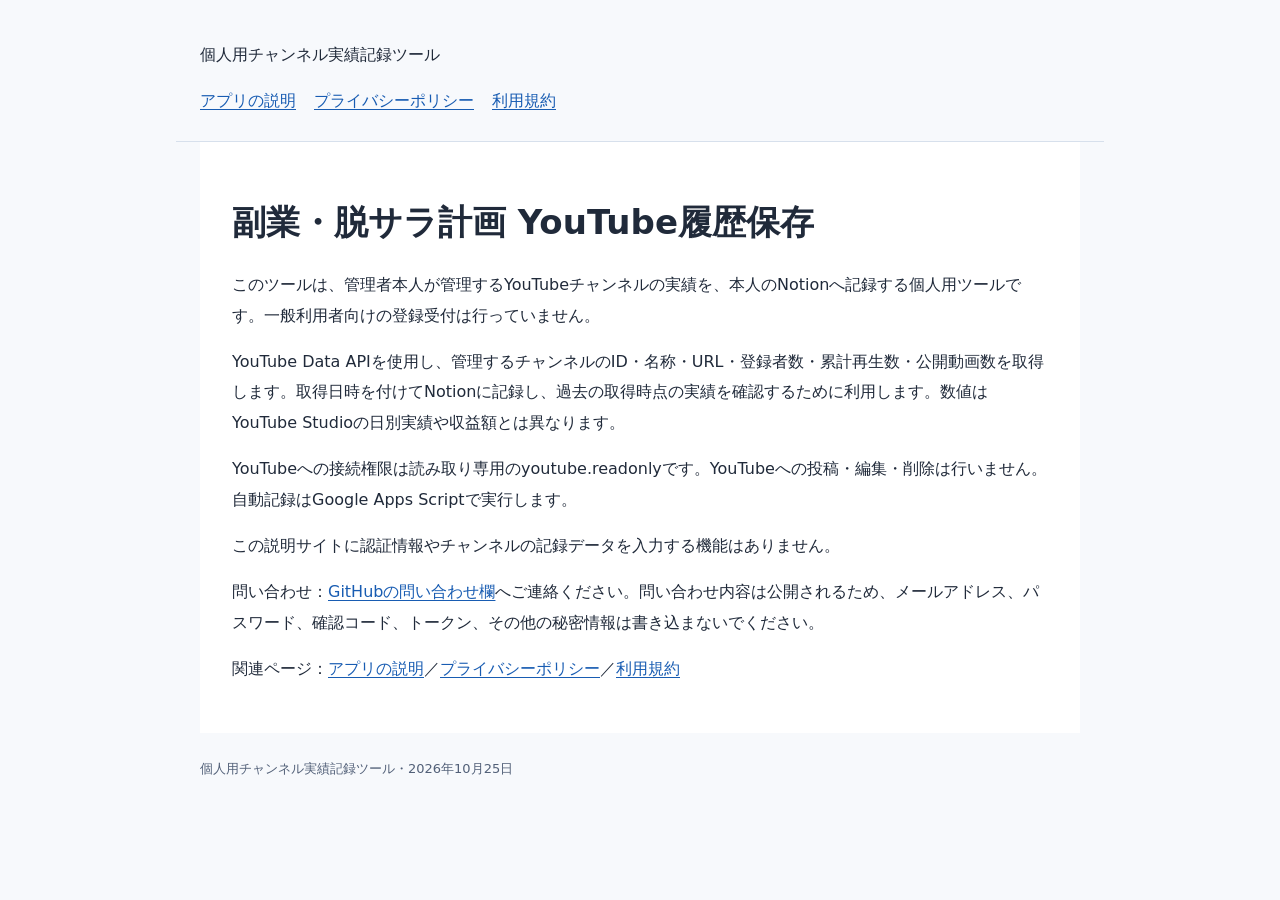
<file: index.html>
<!doctype html><html lang="ja"><head><meta charset="utf-8"><meta name="viewport" content="width=device-width,initial-scale=1"><meta name="robots" content="noindex"><title>副業・脱サラ計画 YouTube履歴保存</title><link rel="stylesheet" href="style.css"><meta name="google-site-verification" content="oSQP6c_MYhabXdj2EVtWWpEKklx6p7owD77Pge8MoVQ" /></head><body><header><p>個人用チャンネル実績記録ツール</p><nav aria-label="ページ"><a href="index.html">アプリの説明</a><a href="privacy.html">プライバシーポリシー</a><a href="terms.html">利用規約</a></nav></header><main><h1>副業・脱サラ計画 YouTube履歴保存</h1><p>このツールは、管理者本人が管理するYouTubeチャンネルの実績を、本人のNotionへ記録する個人用ツールです。一般利用者向けの登録受付は行っていません。</p>
<p>YouTube Data APIを使用し、管理するチャンネルのID・名称・URL・登録者数・累計再生数・公開動画数を取得します。取得日時を付けてNotionに記録し、過去の取得時点の実績を確認するために利用します。数値はYouTube Studioの日別実績や収益額とは異なります。</p>
<p>YouTubeへの接続権限は読み取り専用のyoutube.readonlyです。YouTubeへの投稿・編集・削除は行いません。自動記録はGoogle Apps Scriptで実行します。</p>
<p>この説明サイトに認証情報やチャンネルの記録データを入力する機能はありません。</p>
<p>問い合わせ：<a href="https://github.com/taka543812150911-bit/taka543812150911-bit.github.io/issues/new">GitHubの問い合わせ欄</a>へご連絡ください。問い合わせ内容は公開されるため、メールアドレス、パスワード、確認コード、トークン、その他の秘密情報は書き込まないでください。</p><p>関連ページ：<a href="index.html">アプリの説明</a>／<a href="privacy.html">プライバシーポリシー</a>／<a href="terms.html">利用規約</a></p></main><footer>個人用チャンネル実績記録ツール・2026年10月25日</footer></body></html>
</file>
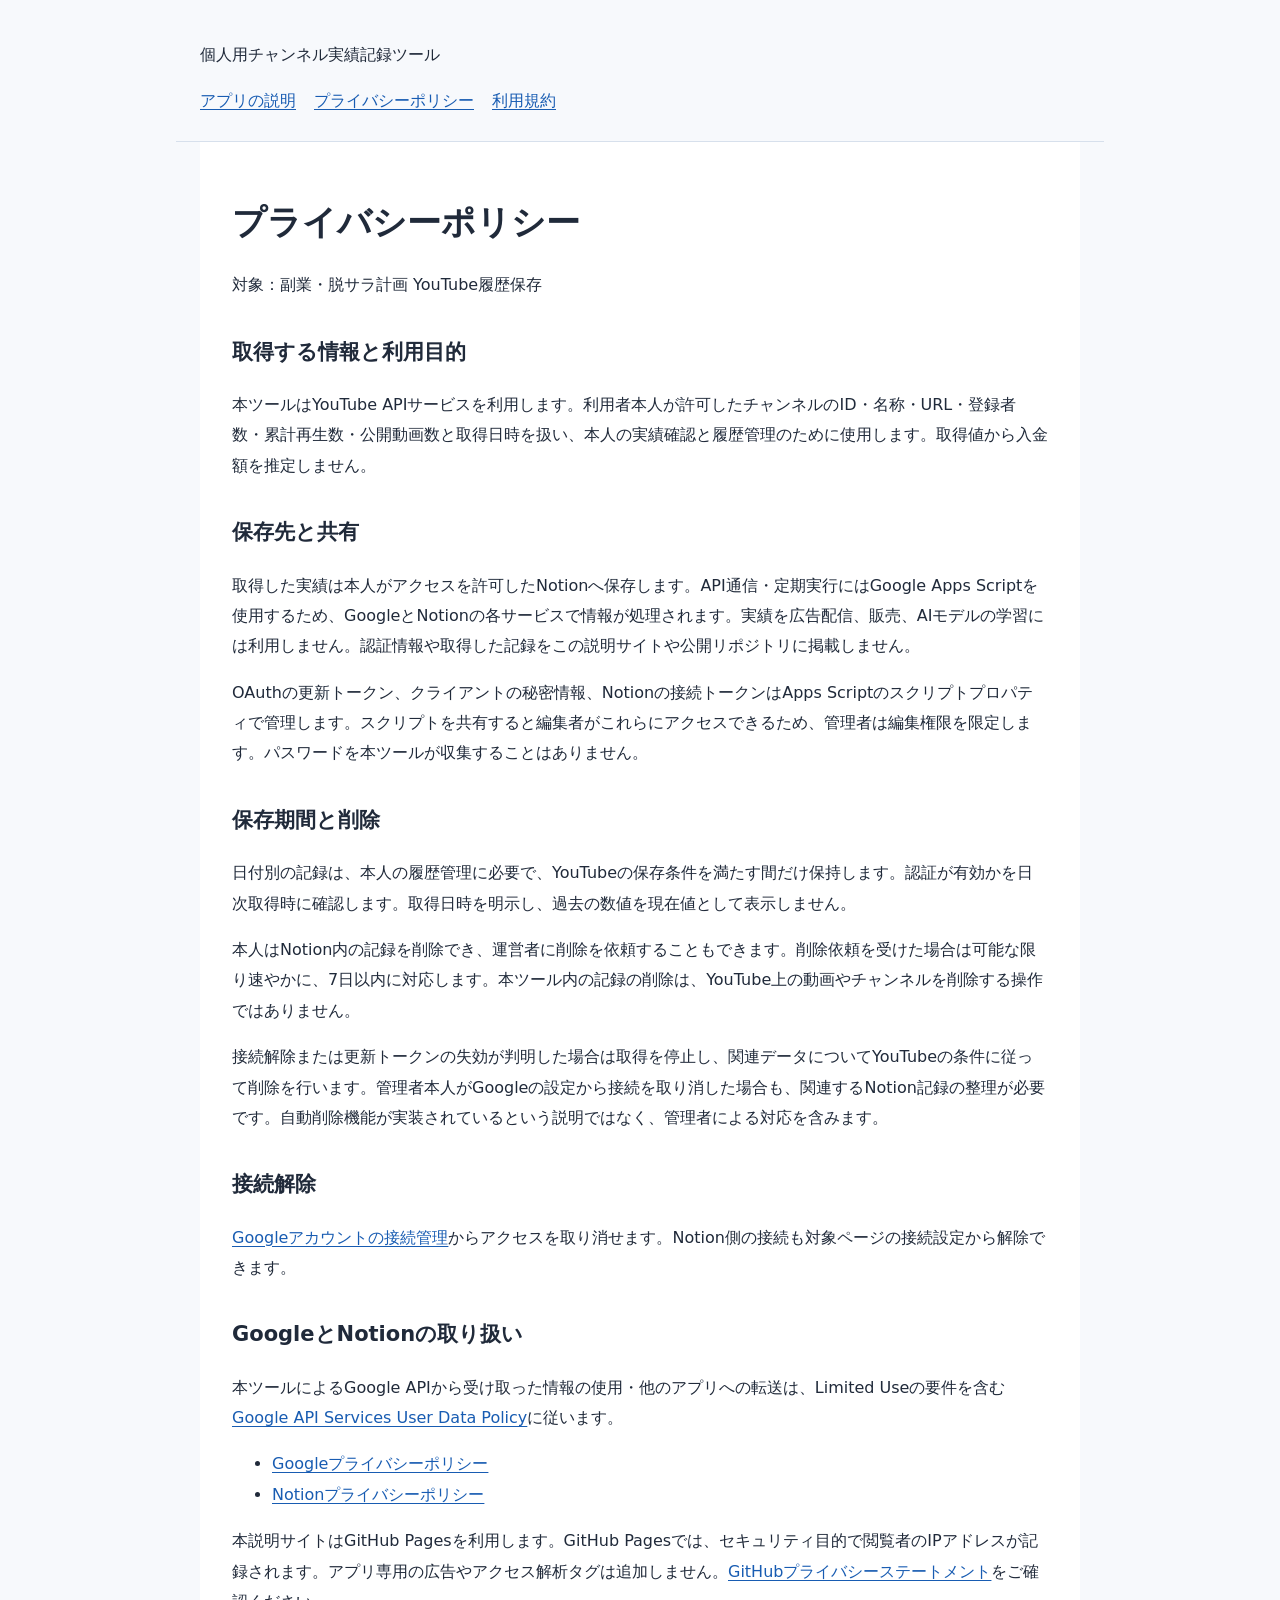
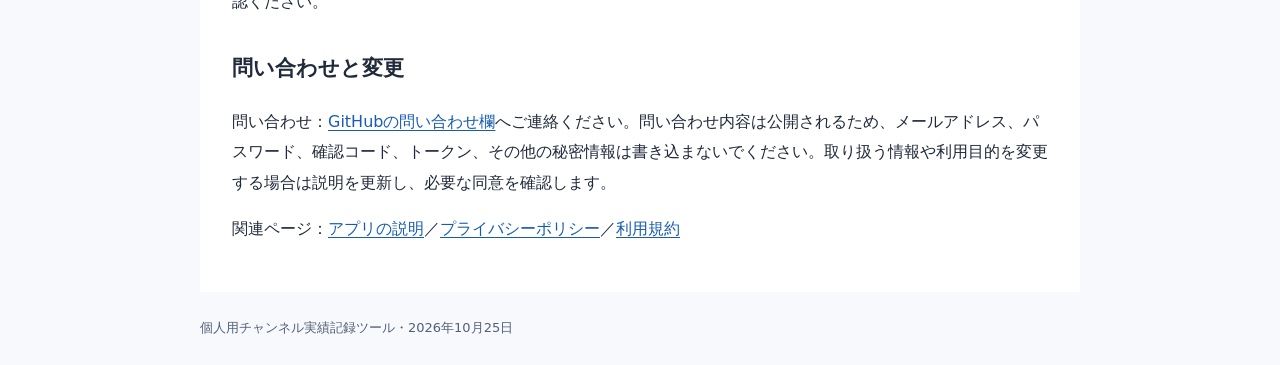
<file: privacy.html>
<!doctype html><html lang="ja"><head><meta charset="utf-8"><meta name="viewport" content="width=device-width,initial-scale=1"><meta name="robots" content="noindex"><title>プライバシーポリシー</title><link rel="stylesheet" href="style.css"></head><body><header><p>個人用チャンネル実績記録ツール</p><nav aria-label="ページ"><a href="index.html">アプリの説明</a><a href="privacy.html">プライバシーポリシー</a><a href="terms.html">利用規約</a></nav></header><main><h1>プライバシーポリシー</h1><p>対象：副業・脱サラ計画 YouTube履歴保存</p>
<h2>取得する情報と利用目的</h2>
<p>本ツールはYouTube APIサービスを利用します。利用者本人が許可したチャンネルのID・名称・URL・登録者数・累計再生数・公開動画数と取得日時を扱い、本人の実績確認と履歴管理のために使用します。取得値から入金額を推定しません。</p>
<h2>保存先と共有</h2>
<p>取得した実績は本人がアクセスを許可したNotionへ保存します。API通信・定期実行にはGoogle Apps Scriptを使用するため、GoogleとNotionの各サービスで情報が処理されます。実績を広告配信、販売、AIモデルの学習には利用しません。認証情報や取得した記録をこの説明サイトや公開リポジトリに掲載しません。</p>
<p>OAuthの更新トークン、クライアントの秘密情報、Notionの接続トークンはApps Scriptのスクリプトプロパティで管理します。スクリプトを共有すると編集者がこれらにアクセスできるため、管理者は編集権限を限定します。パスワードを本ツールが収集することはありません。</p>
<h2>保存期間と削除</h2>
<p>日付別の記録は、本人の履歴管理に必要で、YouTubeの保存条件を満たす間だけ保持します。認証が有効かを日次取得時に確認します。取得日時を明示し、過去の数値を現在値として表示しません。</p>
<p>本人はNotion内の記録を削除でき、運営者に削除を依頼することもできます。削除依頼を受けた場合は可能な限り速やかに、7日以内に対応します。本ツール内の記録の削除は、YouTube上の動画やチャンネルを削除する操作ではありません。</p>
<p>接続解除または更新トークンの失効が判明した場合は取得を停止し、関連データについてYouTubeの条件に従って削除を行います。管理者本人がGoogleの設定から接続を取り消した場合も、関連するNotion記録の整理が必要です。自動削除機能が実装されているという説明ではなく、管理者による対応を含みます。</p>
<h2>接続解除</h2>
<p><a href="https://myaccount.google.com/connections">Googleアカウントの接続管理</a>からアクセスを取り消せます。Notion側の接続も対象ページの接続設定から解除できます。</p>
<h2>GoogleとNotionの取り扱い</h2>
<p>本ツールによるGoogle APIから受け取った情報の使用・他のアプリへの転送は、Limited Useの要件を含む<a href="https://developers.google.com/terms/api-services-user-data-policy">Google API Services User Data Policy</a>に従います。</p>
<ul><li><a href="https://policies.google.com/privacy">Googleプライバシーポリシー</a></li><li><a href="https://www.notion.com/privacy">Notionプライバシーポリシー</a></li></ul>
<p>本説明サイトはGitHub Pagesを利用します。GitHub Pagesでは、セキュリティ目的で閲覧者のIPアドレスが記録されます。アプリ専用の広告やアクセス解析タグは追加しません。<a href="https://docs.github.com/en/site-policy/privacy-policies/github-general-privacy-statement">GitHubプライバシーステートメント</a>をご確認ください。</p>
<h2>問い合わせと変更</h2>
<p>問い合わせ：<a href="https://github.com/taka543812150911-bit/taka543812150911-bit.github.io/issues/new">GitHubの問い合わせ欄</a>へご連絡ください。問い合わせ内容は公開されるため、メールアドレス、パスワード、確認コード、トークン、その他の秘密情報は書き込まないでください。取り扱う情報や利用目的を変更する場合は説明を更新し、必要な同意を確認します。</p><p>関連ページ：<a href="index.html">アプリの説明</a>／<a href="privacy.html">プライバシーポリシー</a>／<a href="terms.html">利用規約</a></p></main><footer>個人用チャンネル実績記録ツール・2026年10月25日</footer></body></html>
</file>
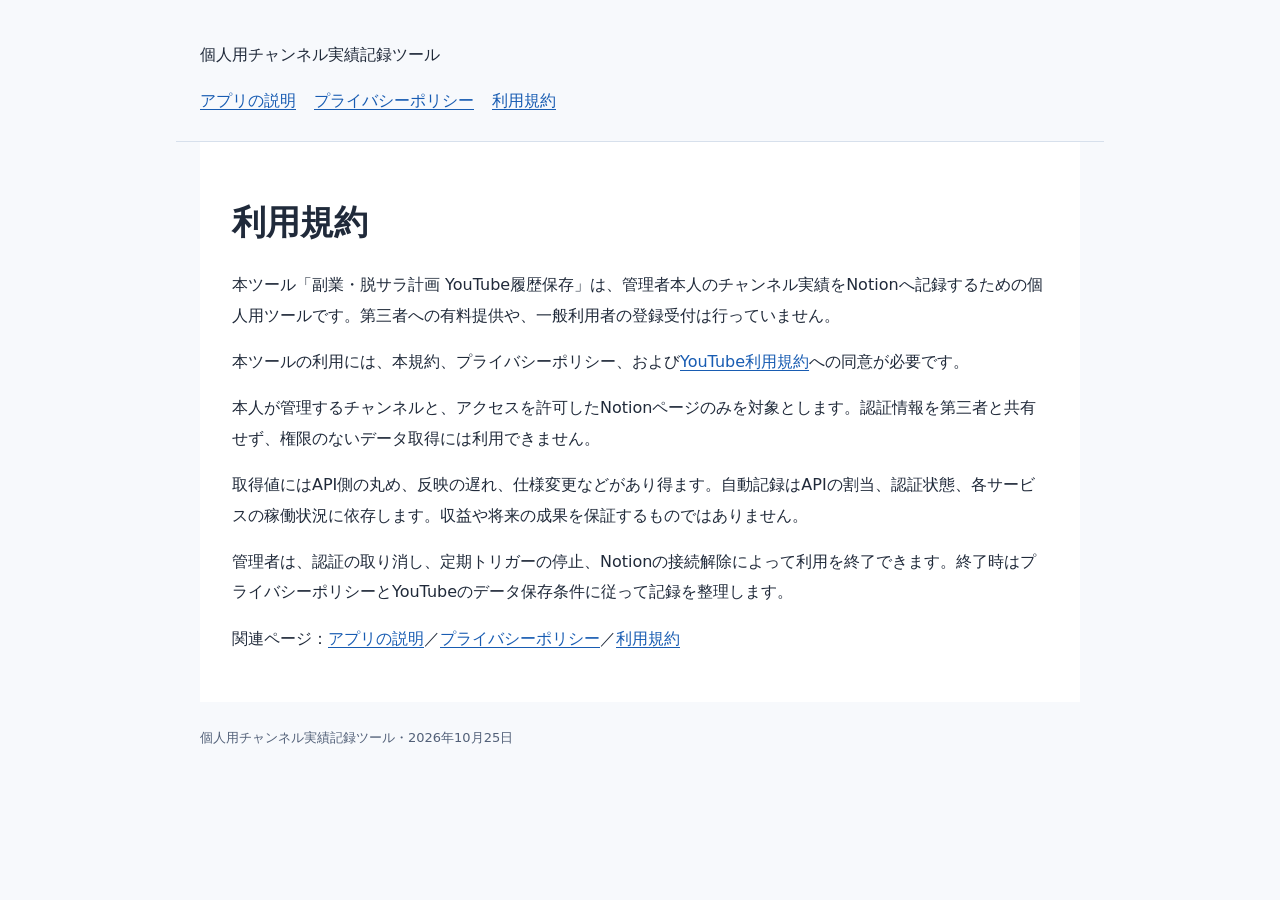
<file: terms.html>
<!doctype html><html lang="ja"><head><meta charset="utf-8"><meta name="viewport" content="width=device-width,initial-scale=1"><meta name="robots" content="noindex"><title>利用規約</title><link rel="stylesheet" href="style.css"></head><body><header><p>個人用チャンネル実績記録ツール</p><nav aria-label="ページ"><a href="index.html">アプリの説明</a><a href="privacy.html">プライバシーポリシー</a><a href="terms.html">利用規約</a></nav></header><main><h1>利用規約</h1><p>本ツール「副業・脱サラ計画 YouTube履歴保存」は、管理者本人のチャンネル実績をNotionへ記録するための個人用ツールです。第三者への有料提供や、一般利用者の登録受付は行っていません。</p>
<p>本ツールの利用には、本規約、プライバシーポリシー、および<a href="https://www.youtube.com/t/terms">YouTube利用規約</a>への同意が必要です。</p>
<p>本人が管理するチャンネルと、アクセスを許可したNotionページのみを対象とします。認証情報を第三者と共有せず、権限のないデータ取得には利用できません。</p>
<p>取得値にはAPI側の丸め、反映の遅れ、仕様変更などがあり得ます。自動記録はAPIの割当、認証状態、各サービスの稼働状況に依存します。収益や将来の成果を保証するものではありません。</p>
<p>管理者は、認証の取り消し、定期トリガーの停止、Notionの接続解除によって利用を終了できます。終了時はプライバシーポリシーとYouTubeのデータ保存条件に従って記録を整理します。</p>
<p></p><p>関連ページ：<a href="index.html">アプリの説明</a>／<a href="privacy.html">プライバシーポリシー</a>／<a href="terms.html">利用規約</a></p></main><footer>個人用チャンネル実績記録ツール・2026年10月25日</footer></body></html>
</file>
<file: style.css>
body{margin:0;background:#f7f9fc;color:#202a3a;font:16px/1.9 system-ui,"Yu Gothic",sans-serif}header,main,footer{max-width:880px;margin:auto;padding:24px}header{border-bottom:1px solid #d7e0ec}nav{display:flex;gap:18px;flex-wrap:wrap}a{color:#185cb2;text-underline-offset:3px}main{background:white;padding:32px;box-sizing:border-box}h1{font-size:clamp(24px,4vw,34px);line-height:1.5}h2{margin-top:32px;font-size:21px}p,li{overflow-wrap:anywhere}aside{padding:12px 16px;background:#fff5db;border-left:4px solid #e3ac35}footer{font-size:13px;color:#526078}@media(max-width:600px){main,header,footer{padding:20px}}
</file>
